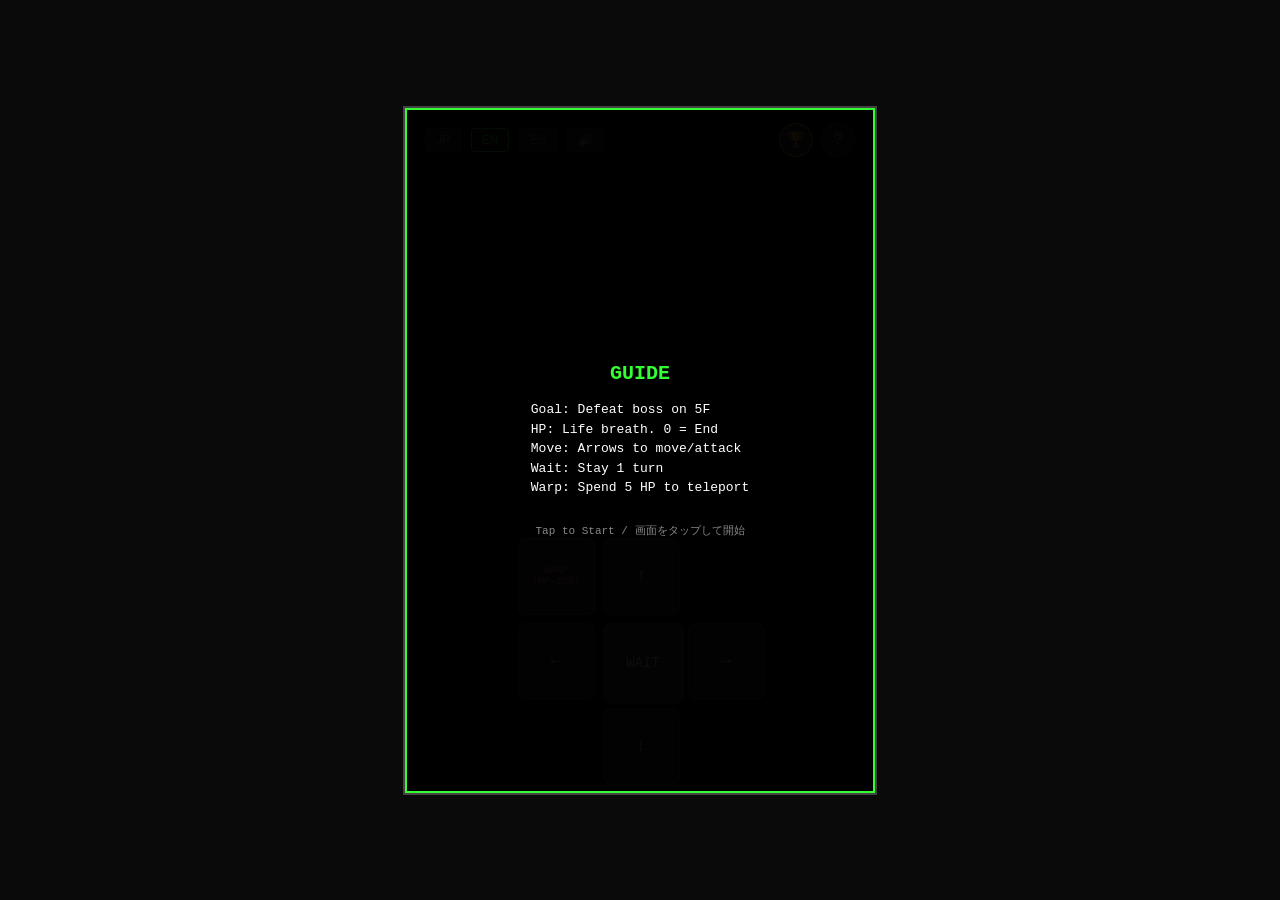
<file: app/src/main/assets/index.html>
<!DOCTYPE html>
<html lang="ja">
<head>
    <meta charset="UTF-8">
    <meta name="viewport" content="width=device-width, initial-scale=1.0, maximum-scale=1.0, user-scalable=no">
    <title>Shadow Rogue Dungeon</title>
    
    <link rel="stylesheet" href="style.css">
</head>
<body>
    <div id="game-container">
        <div id="top-bar">
            <div class="lang-selector">
                <button id="btn-ja" class="lang-btn" onclick="setLang('ja')">JP</button>
                <button id="btn-en" class="lang-btn" onclick="setLang('en')">EN</button>
                <button id="btn-es" class="lang-btn" onclick="setLang('es')">ES</button>
                <button id="mute-btn" class="lang-btn" onclick="toggleMute()">🔊</button>
            </div>
            <div class="top-icons">
                <div class="ach-circle" id="ach-btn" onclick="toggleAchievements()">🏆</div>
                <div class="help-circle" onclick="openGuide()">?</div>
            </div>
        </div>
        <div id="ach-overlay" style="display:none;" onclick="toggleAchievements()">
            <div class="ach-modal" onclick="event.stopPropagation()">
                <h3 id="ach-modal-title">Achievements</h3>
                <div id="ach-list"></div>
                <button class="close-btn" onclick="toggleAchievements()">Close</button>
            </div>
        </div>

        <div id="guide-overlay" onclick="closeGuide()">
            <div class="guide-title" id="g-title"></div>
            <div class="guide-text" id="g-body"></div>
            <div style="font-size:11px; color:#888;">Tap to Start / 画面をタップして開始</div>
        </div>

        <div id="screen"></div>
        <div id="log"></div>
        
        <div id="controls">
            <div class="btn" id="warp-btn" onclick="useSkill()">WARP</div>
            <div class="btn" id="up" onclick="handleInput(0, -1)">↑</div>
            <!-- <div class="btn" id="shock-btn" onclick="useShockwave()">WAVE</div> -->
            <div class="btn" id="left" onclick="handleInput(-1, 0)">←</div>
            <div class="btn" id="wait" onclick="handleInput(0, 0)">WAIT</div>
            <div class="btn" id="right" onclick="handleInput(1, 0)">→</div>
            <div class="btn" id="down" onclick="handleInput(0, 1)">↓</div>
        </div>
    </div>
    <script src="config.js"></script>
    <script src="game.js"></script>
</body>
</html>
</file>
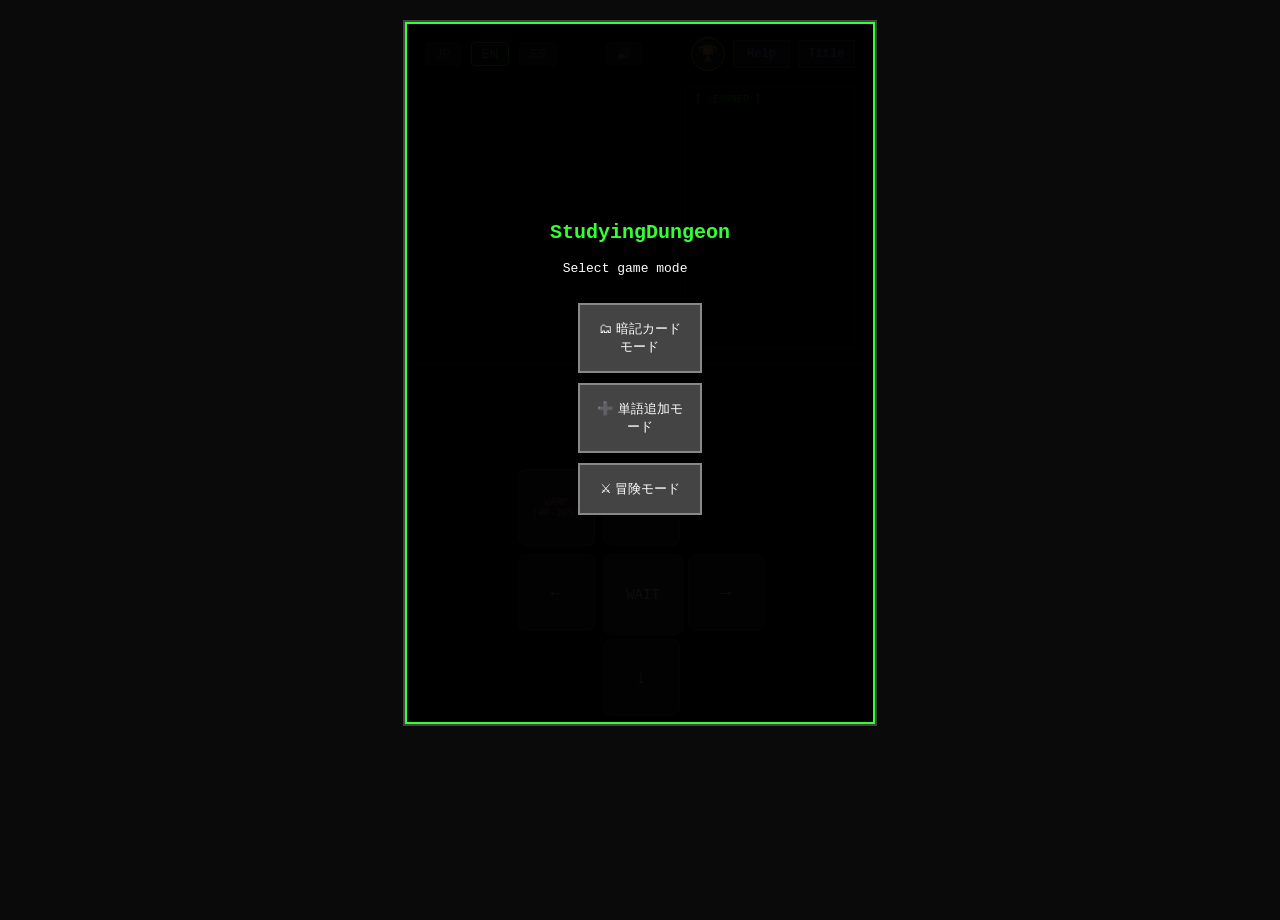
<file: app/src/main/assets/www/index.html>
<!DOCTYPE html>
<html lang="ja">
<head>
    <meta charset="UTF-8">
    <meta name="viewport" content="width=device-width, initial-scale=1.0, maximum-scale=1.0, user-scalable=no">
    <title>Shadow Rogue Dungeon</title>
    
    <link rel="stylesheet" href="style.css">
</head>
<body>
    <div id="game-container">
        <div id="top-bar">
            <div class="lang-selector">
                <button id="btn-ja" class="lang-btn" onclick="setLang('ja')">JP</button>
                <button id="btn-en" class="lang-btn" onclick="setLang('en')">EN</button>
                <button id="btn-es" class="lang-btn" onclick="setLang('es')">ES</button>
            </div>
            <button id="mute-btn" class="lang-btn" onclick="toggleMute()">🔊</button>
            <div class="top-icons">
                <div class="ach-circle" id="ach-btn" onclick="toggleAchievements()">🏆</div>
                <div class="help-circle" onclick="openHelp()">Help</div>
                <div class="help-circle" onclick="openGuide()">Title</div>
            </div>
        </div>
        <div id="ach-overlay" style="display:none;" onclick="toggleAchievements()">
            <div class="ach-modal" onclick="event.stopPropagation()">
                <h3 id="ach-modal-title">Achievements</h3>
                <div id="ach-list"></div>
                <button class="close-btn" onclick="toggleAchievements()">Close</button>
            </div>
        </div>

        <div id="guide-overlay">
            <div class="guide-title" id="g-title">Shadow Rogue Dungeon</div>
            <div id="menu-area">
                <div class="guide-text" id="g-body">モードを選択してください</div>
                <div class="menu-buttons">
                    <button class="mode-btn" onclick="startStudyMode()">🗂 暗記カードモード</button>
                    <button class="mode-btn" onclick="toggleAddMode(true)">➕ 単語追加モード</button>
                    <button class="mode-btn" onclick="startAdventureMode()">⚔ 冒険モード</button>
                </div>
            </div>

            <div id="add-mode-area" style="display:none; width: 100%; text-align: center;">
                <input type="text" id="word-front" placeholder="単語" style="width: 80%; margin: 5px; background: #000; color: #fff; border: 1px solid #555;">
                <input type="text" id="word-back" placeholder="意味" style="width: 80%; margin: 5px; background: #000; color: #fff; border: 1px solid #555;">
                <div class="menu-buttons">
                    <button class="mode-btn" style="background: #228b22;" onclick="addWordToAndroid()">💾 保存</button>
                    <button class="mode-btn" onclick="toggleAddMode(false)">🔙 戻る</button>
                </div>
            </div>
        </div>            
                
        <div id="main-area">
            <div id="hud"></div>
            <div id="screen"></div>
            <div id="collection-container">
                <div id="collection-header">【 LEARNED 】</div>
                <div id="collection-list"></div>
            </div>
        </div>

        <div id="help-overlay" style="display:none;" onclick="closeHelp()">
            <div class="ach-modal" onclick="event.stopPropagation()" style="border-color: #555;">
                <h3 id="h-modal-title">Guide</h3>
                <div id="h-modal-body" style="margin: 15px 0;"></div>
                <button class="close-btn" onclick="closeHelp()">Close</button>
            </div>
        </div>

        <div id="study-screen" style="display:none;" onclick="handleStudyClick()">
            <div id="study-top">
                <button class="lang-btn" onclick="backToMenu()">🏠 Menu</button>
                <div id="study-progress">0 / 0</div>
            </div>
            <div id="card-display">
                <div id="card-q">問題がここに表示されます</div>
                <hr>
                <div id="card-a" class="hidden">答えがここに表示されます</div>
            </div>
            <div class="study-footer">Tap or Enter to Flip / Next</div>
        </div>
        
        <div id="add-word-screen" style="display:none;" class="study-screen-style">
            <div id="study-top">
                <button class="lang-btn" onclick="closeAddWordMode()">🏠 Menu</button>
            </div>
            <div style="padding: 20px; text-align: center;">
                <h2 style="color: #fff;">ADD WORD</h2>
                <input type="text" id="word-front" placeholder="単語" style="width: 80%; padding: 10px; margin: 10px 0; background: #000; color: #fff; border: 1px solid #555;">
                <input type="text" id="word-back" placeholder="意味" style="width: 80%; padding: 10px; margin: 10px 0; background: #000; color: #fff; border: 1px solid #555;">
                <button onclick="addWordToAndroid()" style="width: 85%; padding: 15px; background: #228b22; color: white; border: none; font-weight: bold;">SAVE TO DEVICE</button>
            </div>
        </div>

        <!-- <div id="screen"></div> -->
        <div id="log"></div>
        
        <div id="controls">
            <div class="btn" id="warp-btn" onclick="useSkill()">WARP</div>
            <div class="btn" id="up" onclick="handleInput(0, -1)">↑</div>
            <!-- <div class="btn" id="shock-btn" onclick="useShockwave()">WAVE</div> -->
            <div class="btn" id="left" onclick="handleInput(-1, 0)">←</div>
            <div class="btn" id="wait" onclick="handleInput(0, 0)">WAIT</div>
            <div class="btn" id="right" onclick="handleInput(1, 0)">→</div>
            <div class="btn" id="down" onclick="handleInput(0, 1)">↓</div>
        </div>
    </div>
    <script src="words.js"></script>
    <script src="config.js"></script>
    <script src="game.js"></script>
</body>
</html>
</file>
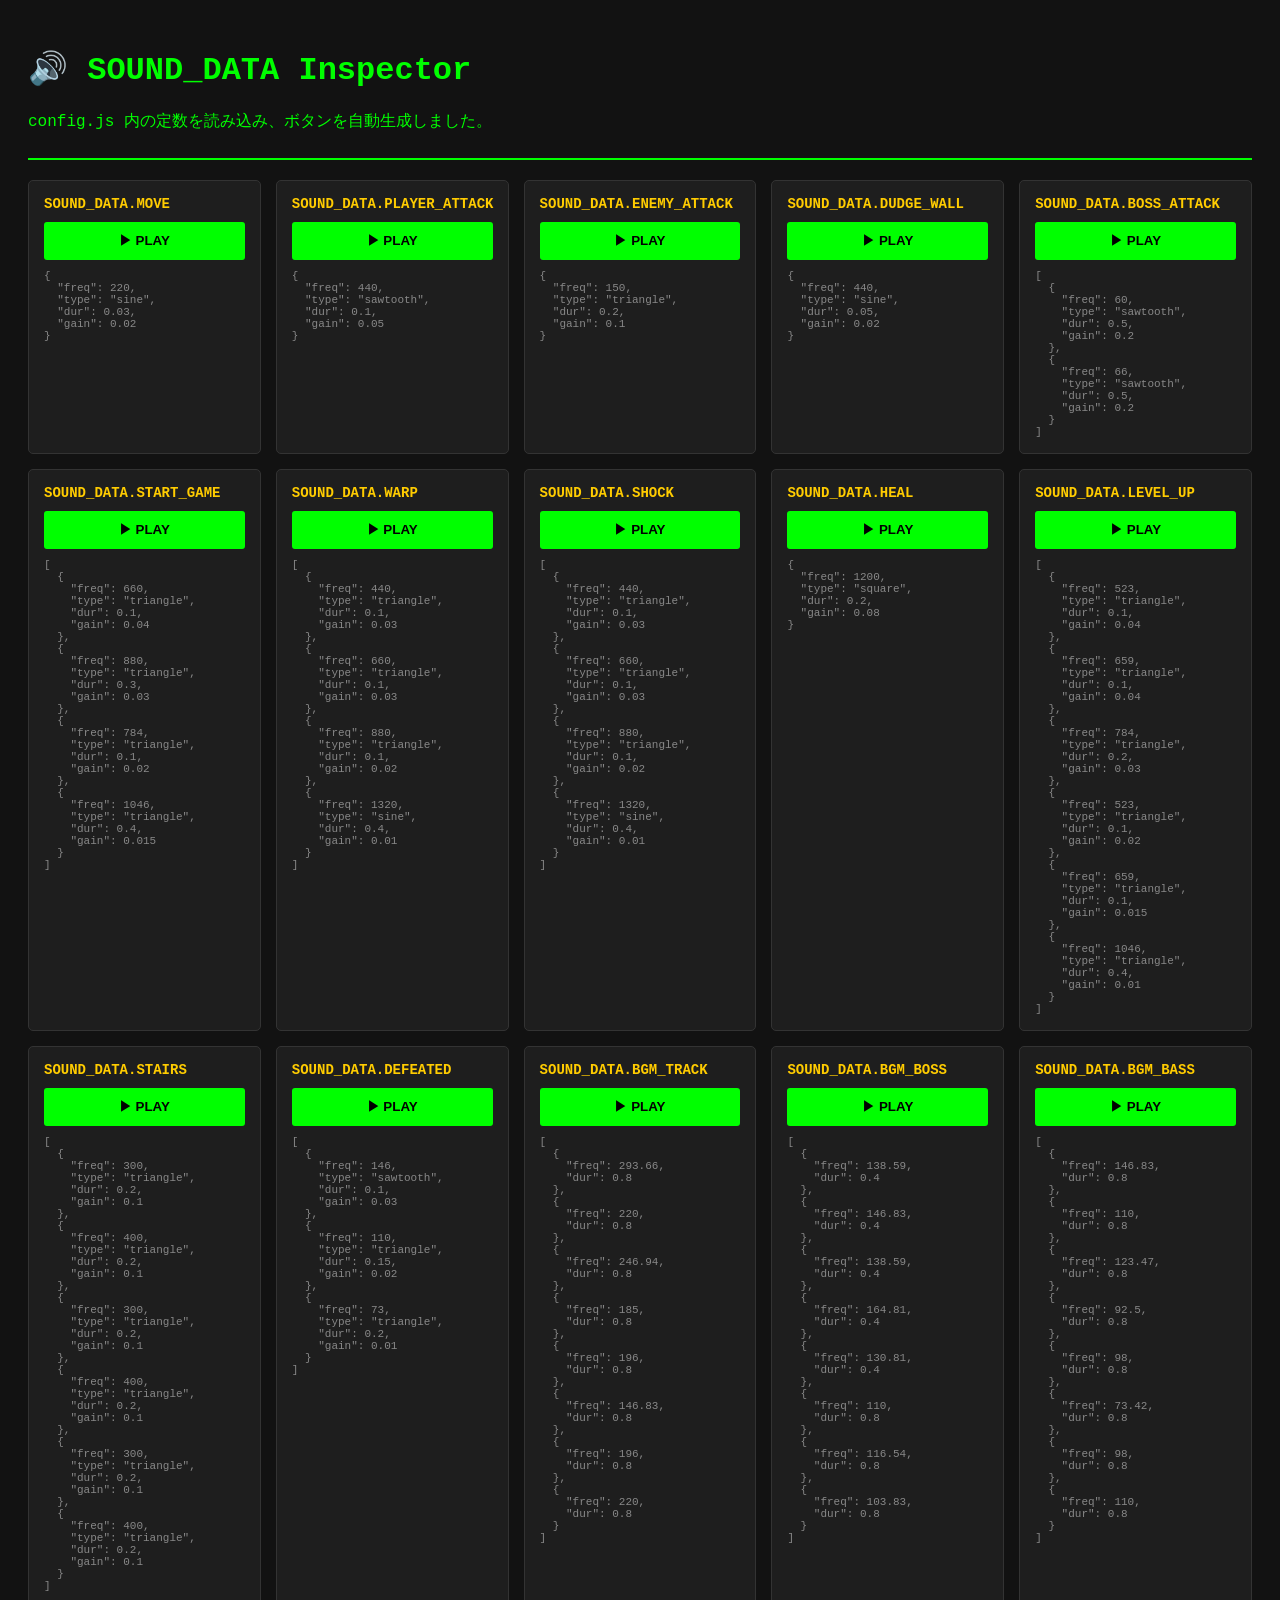
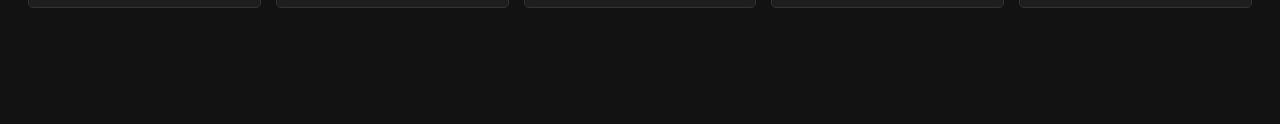
<file: app/src/main/assets/test/sound-tester.html>
<!DOCTYPE html>
<html lang="ja">
<head>
    <meta charset="UTF-8">
    <title>ShadowRogue - CONST変数サウンドチェッカー</title>
    <script src="../www/config.js"></script>
    <style>
        body { background: #121212; color: #00ff00; font-family: 'Consolas', monospace; padding: 20px; }
        .header { border-bottom: 2px solid #00ff00; margin-bottom: 20px; padding-bottom: 10px; }
        .grid { display: grid; grid-template-columns: repeat(auto-fill, minmax(200px, 1fr)); gap: 15px; }
        .sound-card { 
            background: #1e1e1e; border: 1px solid #333; padding: 15px; border-radius: 5px;
            display: flex; flex-direction: column; gap: 10px;
        }
        .var-name { color: #ffcc00; font-weight: bold; font-size: 14px; }
        button { 
            background: #00ff00; color: #000; border: none; padding: 10px; 
            cursor: pointer; font-weight: bold; border-radius: 3px;
        }
        button:hover { background: #00cc00; }
        .details { font-size: 11px; color: #888; white-space: pre-wrap; }
    </style>
</head>
<body>

    <div class="header">
        <h1>🔊 SOUND_DATA Inspector</h1>
        <p>config.js 内の定数を読み込み、ボタンを自動生成しました。</p>
    </div>

    <div id="test-grid" class="grid">
        </div>

    <script>
        let audioCtx = null;

        // 音を鳴らすメイン関数
        function play(data) {
            if (!audioCtx) {
                audioCtx = new (window.AudioContext || window.webkitAudioContext)();
            }
            if (audioCtx.state === 'suspended') audioCtx.resume();

            const sounds = Array.isArray(data) ? data : [data];
            const now = audioCtx.currentTime;

            sounds.forEach((s, i) => {
                const osc = audioCtx.createOscillator();
                const gain = audioCtx.createGain();
                // 配列（和音・連続音）の場合は少しずつ遅延させる
                const startTime = now + (Array.isArray(data) ? i * 0.1 : 0);

                osc.type = s.type || 'sine';
                osc.frequency.setValueAtTime(s.freq, startTime);
                
                // 減衰処理
                gain.gain.setValueAtTime(s.gain || 0.1, startTime);
                gain.gain.exponentialRampToValueAtTime(0.001, startTime + s.dur);

                osc.connect(gain);
                gain.connect(audioCtx.destination);

                osc.start(startTime);
                osc.stop(startTime + s.dur);
            });
        }

        // ページ読み込み時に SOUND_DATA の中身をスキャンしてボタンを作る
        window.onload = () => {
            const grid = document.getElementById('test-grid');

            if (typeof SOUND_DATA === 'undefined') {
                grid.innerHTML = "<p style='color:red;'>Error: config.js が正しく読み込めていないか、SOUND_DATA が定義されていません。</p>";
                return;
            }

            Object.keys(SOUND_DATA).forEach(key => {
                const data = SOUND_DATA[key];
                
                // カード作成
                const card = document.createElement('div');
                card.className = 'sound-card';

                // 変数名表示
                const title = document.createElement('div');
                title.className = 'var-name';
                title.textContent = `SOUND_DATA.${key}`;

                // 詳細データ表示（デバッグ用）
                const details = document.createElement('div');
                details.className = 'details';
                details.textContent = JSON.stringify(data, null, 2);

                // 再生ボタン
                const btn = document.createElement('button');
                btn.textContent = "▶ PLAY";
                btn.onclick = () => play(data);

                card.appendChild(title);
                card.appendChild(btn);
                card.appendChild(details);
                grid.appendChild(card);
            });
        };
    </script>
</body>
</html>
</file>
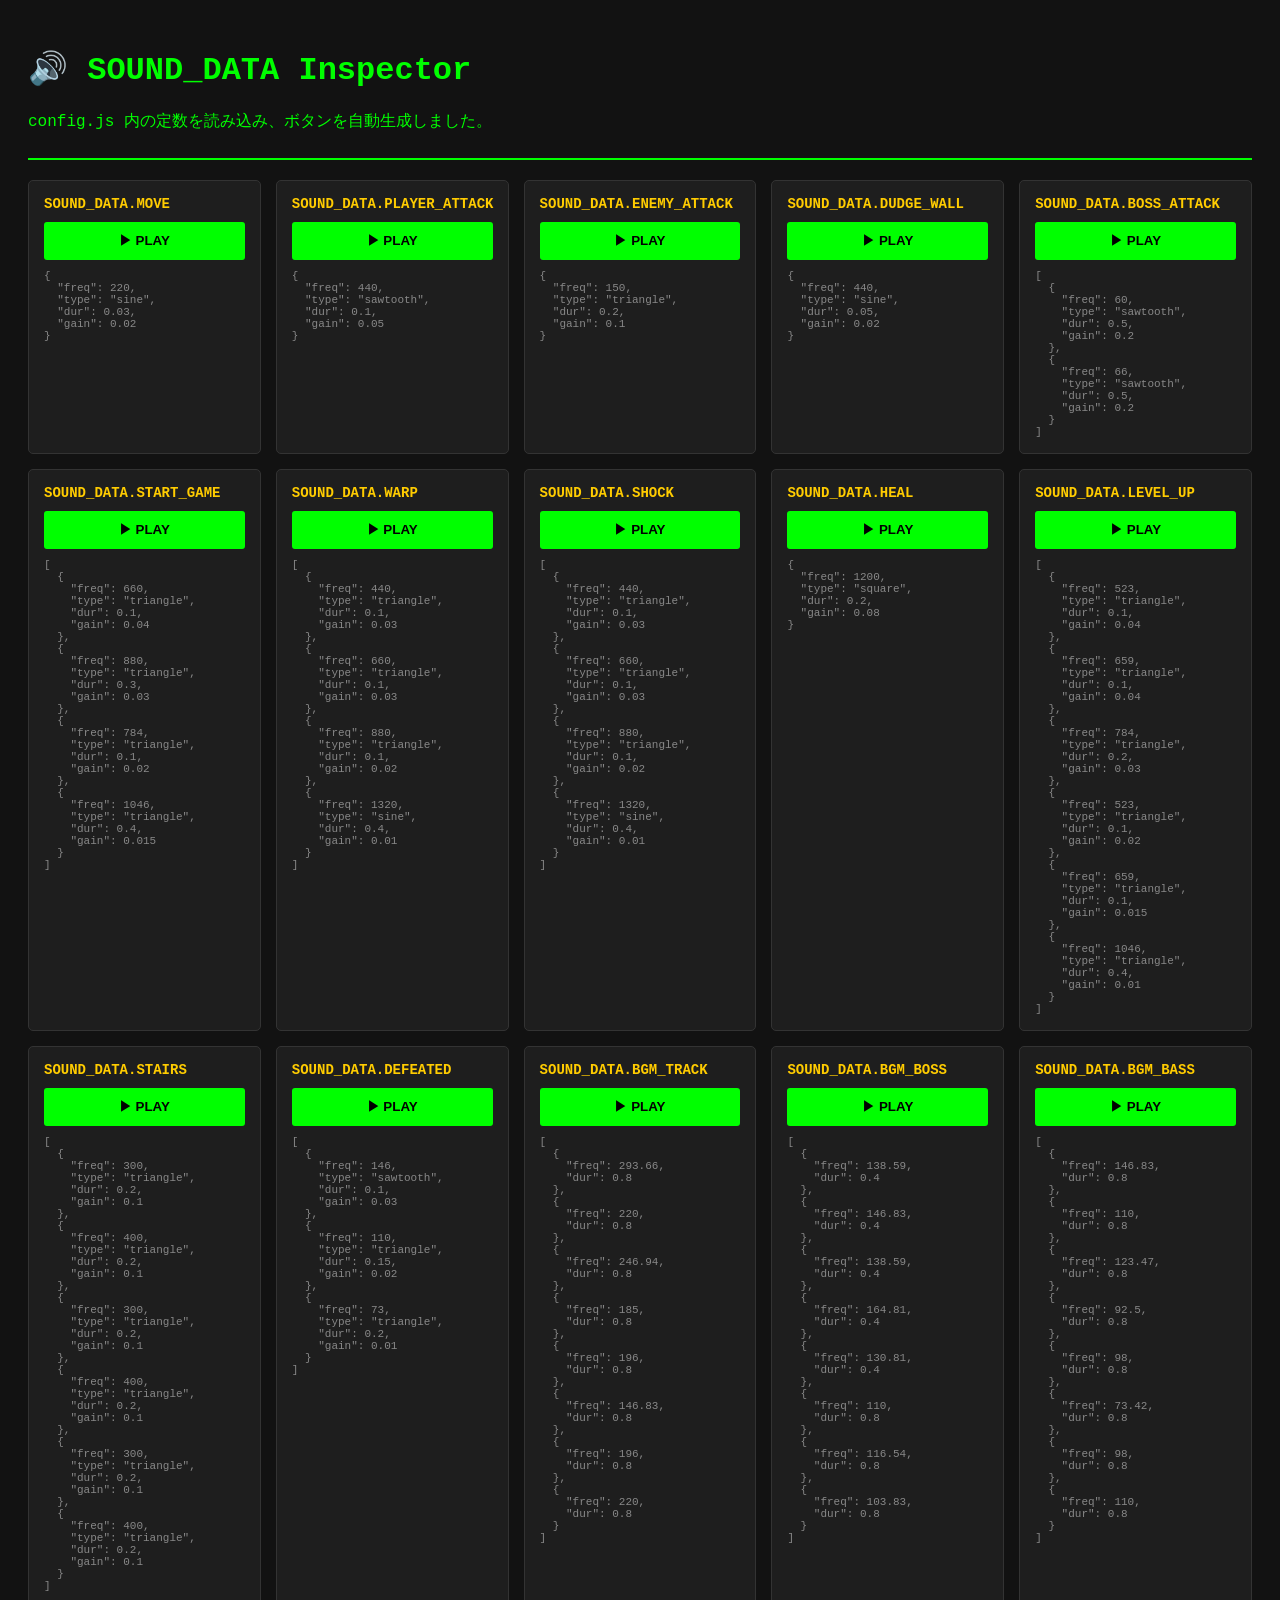
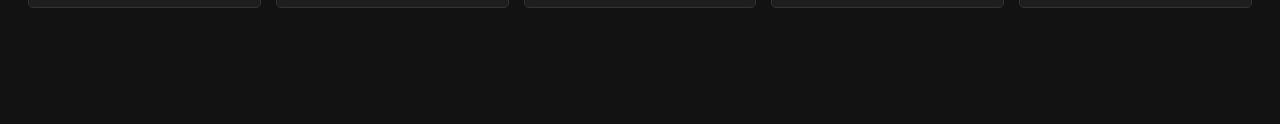
<file: app/src/main/assets/www/test/sound-tester.html>
<!DOCTYPE html>
<html lang="ja">
<head>
    <meta charset="UTF-8">
    <title>ShadowRogue - CONST変数サウンドチェッカー</title>
    <script src="../config.js"></script>
    <style>
        body { background: #121212; color: #00ff00; font-family: 'Consolas', monospace; padding: 20px; }
        .header { border-bottom: 2px solid #00ff00; margin-bottom: 20px; padding-bottom: 10px; }
        .grid { display: grid; grid-template-columns: repeat(auto-fill, minmax(200px, 1fr)); gap: 15px; }
        .sound-card { 
            background: #1e1e1e; border: 1px solid #333; padding: 15px; border-radius: 5px;
            display: flex; flex-direction: column; gap: 10px;
        }
        .var-name { color: #ffcc00; font-weight: bold; font-size: 14px; }
        button { 
            background: #00ff00; color: #000; border: none; padding: 10px; 
            cursor: pointer; font-weight: bold; border-radius: 3px;
        }
        button:hover { background: #00cc00; }
        .details { font-size: 11px; color: #888; white-space: pre-wrap; }
    </style>
</head>
<body>

    <div class="header">
        <h1>🔊 SOUND_DATA Inspector</h1>
        <p>config.js 内の定数を読み込み、ボタンを自動生成しました。</p>
    </div>

    <div id="test-grid" class="grid">
        </div>

    <script>
        let audioCtx = null;

        // 音を鳴らすメイン関数
        function play(data) {
            if (!audioCtx) {
                audioCtx = new (window.AudioContext || window.webkitAudioContext)();
            }
            if (audioCtx.state === 'suspended') audioCtx.resume();

            const sounds = Array.isArray(data) ? data : [data];
            const now = audioCtx.currentTime;

            sounds.forEach((s, i) => {
                const osc = audioCtx.createOscillator();
                const gain = audioCtx.createGain();
                // 配列（和音・連続音）の場合は少しずつ遅延させる
                const startTime = now + (Array.isArray(data) ? i * 0.1 : 0);

                osc.type = s.type || 'sine';
                osc.frequency.setValueAtTime(s.freq, startTime);
                
                // 減衰処理
                gain.gain.setValueAtTime(s.gain || 0.1, startTime);
                gain.gain.exponentialRampToValueAtTime(0.001, startTime + s.dur);

                osc.connect(gain);
                gain.connect(audioCtx.destination);

                osc.start(startTime);
                osc.stop(startTime + s.dur);
            });
        }

        // ページ読み込み時に SOUND_DATA の中身をスキャンしてボタンを作る
        window.onload = () => {
            const grid = document.getElementById('test-grid');

            if (typeof SOUND_DATA === 'undefined') {
                grid.innerHTML = "<p style='color:red;'>Error: config.js が正しく読み込めていないか、SOUND_DATA が定義されていません。</p>";
                return;
            }

            Object.keys(SOUND_DATA).forEach(key => {
                const data = SOUND_DATA[key];
                
                // カード作成
                const card = document.createElement('div');
                card.className = 'sound-card';

                // 変数名表示
                const title = document.createElement('div');
                title.className = 'var-name';
                title.textContent = `SOUND_DATA.${key}`;

                // 詳細データ表示（デバッグ用）
                const details = document.createElement('div');
                details.className = 'details';
                details.textContent = JSON.stringify(data, null, 2);

                // 再生ボタン
                const btn = document.createElement('button');
                btn.textContent = "▶ PLAY";
                btn.onclick = () => play(data);

                card.appendChild(title);
                card.appendChild(btn);
                card.appendChild(details);
                grid.appendChild(card);
            });
        };
    </script>
</body>
</html>
</file>
<file: app/src/main/assets/style.css>
body { background-color: #0a0a0a; color: #d1d1d1; font-family: 'Consolas', 'Monaco', 'Courier New', monospace; display: flex; flex-direction: column; justify-content: center; align-items: center; min-height: 100vh; margin: 0; user-select: none; touch-action: manipulation; }
    #game-container { position: relative; text-align: center; border: 2px solid #444; padding: 10px; background-color: #000; width: 95%; max-width: 450px; }
    #top-bar { display: flex; justify-content: center; align-items: center; gap: 10px; margin-bottom: 10px; }
    #lang-selector { display: flex; gap: 5px; }
    .lang-btn { background: #222; border: 1px solid #444; color: #888; padding: 4px 10px; font-size: 12px; cursor: pointer; border-radius: 4px; }
    .lang-btn.active { border-color: #3f3; color: #3f3; background: #1a1a1a; }
    .help-circle { width: 26px; height: 26px; border-radius: 50%; border: 1px solid #55a; background: #224; color: #88f; font-size: 16px; display: flex; justify-content: center; align-items: center; cursor: pointer; font-weight: bold; }

    #guide-overlay { position: absolute; top: 0; left: 0; width: 100%; height: 100%; background-color: rgba(0, 0, 0, 0.95); display: none; flex-direction: column; justify-content: center; align-items: center; z-index: 10; color: #fff; padding: 20px; box-sizing: border-box; border: 2px solid #3f3; }
    .guide-title { font-size: 20px; color: #3f3; margin-bottom: 15px; font-weight: bold; }
    .guide-text { font-size: 13px; line-height: 1.5; margin-bottom: 25px; text-align: left; }

    #screen { font-size: 14px; line-height: 1.1; letter-spacing: 1px; white-space: pre; margin-bottom: 10px; color: #3f3; min-height: 250px; font-weight: bold; }
    #log { height: 85px; overflow-y: hidden; font-size: 12px; color: #888; text-align: left; border-top: 1px solid #222; padding-top: 5px; }
    
    #controls { display: grid; grid-template-columns: repeat(3, 75px); grid-template-rows: repeat(3, 75px); gap: 10px; margin-top: 15px; justify-content: center; }
    .btn { width: 75px; height: 75px; background-color: #222; border: 1px solid #555; color: white; display: flex; justify-content: center; align-items: center; border-radius: 8px; cursor: pointer; font-size: 18px; }
    .btn:active { background-color: #444; }
    
    #warp-btn { grid-column: 1; grid-row: 1; background-color: #422; border-color: #a55; color: #f88; font-size: 10px; }
    #up { grid-column: 2; grid-row: 1; }
    #shock-btn { grid-column: 3; grid-row: 1; background-color: #422; border-color: #a55; color: #f88; font-size: 10px; }
    #left { grid-column: 1; grid-row: 2; }
    #wait { grid-column: 2; grid-row: 2; background-color: #333; font-size: 12px; word-break: break-all; padding: 2px; }
    #right { grid-column: 3; grid-row: 2; }
    #down { grid-column: 2; grid-row: 3; }

    .log-player { color: #fff; } 
    .log-enemy { color: #ff5555; } 
    .log-system { color: #55aaff; } 
    .log-boss { color: #ff55ff; font-weight: bold; }

    .log-system { color: #aaa; } /* 通常のログ */
    /* 実績解除だけ金色にする */
    div:contains("🏆") { 
        color: #ffd700; 
        font-weight: bold;
        animation: flash 1s infinite alternate;
    }

    @keyframes flash {
        from { opacity: 1; }
        to { opacity: 0.7; }
    }

/* 親要素を横並びの土台にする */
#top-bar {
    display: flex;
    justify-content: space-between; /* 言語ボタンとアイコンを左右に分ける */
    align-items: center;
    padding: 5px 10px;
}

/* アイコンふたつを横に並べる */
.top-icons {
    display: flex;
    gap: 8px; /* アイコン同士の隙間 */
    align-items: center;
}

/* 🏆と？のスタイルを統一する */
.ach-circle, .help-circle {
    /* 絶対配置の指定（position: absolute）がもし残っていたら削除してください */
    position: static !important; 
    
    width: 32px;
    height: 32px;
    border-radius: 50%;
    display: flex;
    justify-content: center;
    align-items: center;
    cursor: pointer;
    font-size: 16px;
    border: 1px solid #555;
    background: #222;
    transition: 0.2s;
}

.ach-circle:hover, .help-circle:hover {
    background: #333;
}

/* 🏆専用（金枠） */
.ach-circle {
    border-color: #ffd700;
}

/* 実績モーダルのスタイル */
#ach-overlay {
    position: fixed;
    top: 0; left: 0; width: 100%; height: 100%;
    background: rgba(0,0,0,0.85);
    z-index: 1000;
    display: flex;
    justify-content: center;
    align-items: center;
}

.ach-modal {
    background: #1a1a1a;
    border: 2px solid #ffd700;
    padding: 20px;
    width: 85%;
    max-width: 320px;
    max-height: 70vh;
    overflow-y: auto;
    text-align: left;
}

.ach-item {
    padding: 8px;
    border-bottom: 1px solid #333;
    display: flex;
    align-items: center;
    gap: 10px;
}

.ach-item.locked { opacity: 0.4; }
.ach-item.unlocked { color: #fff; }
/* 解除済みの中でも、特定の高難易度実績に特別な色を付ける例 */
.ach-item[data-id="boss_lv3"].unlocked {
    border: 1px solid #00ffff;
    box-shadow: 0 0 10px #00ffff;
    background: rgba(0, 255, 255, 0.1);
}

/* ショックウェーブのエフェクト（アニメーション） */
.shockwave-effect {
    position: absolute; /* マスの上に重ねる */
    width: 2.8ch;  /* 1マスのサイズ（フォントに合わせて調整してください） */
    height: 2.8ch; 
    border-radius: 50%; /* 円形にする */
    background: rgba(255, 215, 0, 0); /* 初期状態：透明な金色 */
    box-shadow: 0 0 10px 5px rgba(255, 215, 0, 0);
    z-index: 10; /* 他のタイルより上に表示 */
    pointer-events: none; /* クリックを邪魔しない */
    
    /* アニメーションの設定 */
    animation: wave-expand 0.4s ease-out; 
}

/* アニメーションの動き（キーフレーム） */
@keyframes wave-expand {
    0% {
        transform: scale(0.1); /* 中心から */
        background: rgba(255, 215, 0, 0.8); /* パッと光る */
        box-shadow: 0 0 15px 8px rgba(255, 215, 0, 0.7);
    }
    100% {
        transform: scale(1.0); /* 周囲1マスへ広がる */
        background: rgba(255, 215, 0, 0); /* 徐々に透明に */
        box-shadow: 0 0 5px 2px rgba(255, 215, 0, 0);
    }
}

/* 文字を光らせるクラス */
.glow-effect {
    animation: text-glow 0.5s ease-out;
}

@keyframes text-glow {
    0% {
        background-color: rgba(255, 215, 0, 0.8); /* 背景を金に */
        color: #fff; /* 文字を白に */
        text-shadow: 0 0 10px #fff;
    }
    100% {
        background-color: transparent;
        color: inherit;
        text-shadow: none;
    }
}

.mode-btn {
    display: block; width: 80%; margin: 10px auto; padding: 15px;
    background: #444; color: #fff; border: 2px solid #888; cursor: pointer;
}
#study-screen {
    position: absolute; top: 0; left: 0; width: 100%; height: 100%;
    background: #000; color: #fff; display: flex; flex-direction: column; align-items: center; justify-content: center;
}
#card-display {
    width: 80%; height: 200px; border: 1px solid #444; padding: 20px; text-align: center;
    display: flex; flex-direction: column; justify-content: center; font-size: 18px;
}
.hidden { visibility: hidden; }
</file>
<file: app/src/main/assets/www/style.css>
body {
        background-color: #0a0a0a; 
        color: #d1d1d1; 
        font-family: 'Consolas', 'Monaco', 'Courier New', monospace; 
        display: flex; 
        flex-direction: column; 
        justify-content: flex-start;
        align-items: center; 
        min-height: 100vh; 
        margin: 0; 
        user-select: none; 
        touch-action: manipulation; 
        padding-top: 20px;
    }
    #lang-selector { display: flex; gap: 5px; }
    .lang-btn { background: #222; border: 1px solid #444; color: #888; padding: 4px 10px; font-size: 12px; cursor: pointer; border-radius: 4px; }
    .lang-btn.active { border-color: #3f3; color: #3f3; background: #1a1a1a; }
    /* 既存の .help-circle を修正 */
    .help-circle {
        width: auto;             /* 固定幅(40px)をやめて自動に */
        min-width: 45px;         /* 最低限の幅を確保 */
        padding: 0 5px;          /* 左右に余白を足す */
        height: 26px;
        border: 1px solid #55a;
        background: #224;
        color: #88f;
        font-size: 12px;         /* 文字を少し小さくして収まりを良くする */
        display: flex;
        justify-content: center;
        align-items: center;
        cursor: pointer;
        font-weight: bold;
    }
    #guide-overlay { position: absolute; top: 0; left: 0; width: 100%; height: 100%; background-color: rgba(0, 0, 0, 0.95); display: none; flex-direction: column; justify-content: center; align-items: center; z-index: 10; color: #fff; padding: 20px; box-sizing: border-box; border: 2px solid #3f3; }
    .guide-title { font-size: 20px; color: #3f3; margin-bottom: 15px; font-weight: bold; }
    .guide-text { font-size: 13px; line-height: 1.5; margin-bottom: 25px; text-align: left; }

    #screen {
        letter-spacing: 1px; 
        margin-bottom: 10px;
        margin: 10px auto;
        color: #3f3; 
        font-weight: bold; 
        
        white-space: pre; 
        width: 240px;
        min-height: 250px; 
        font-size: 14px; 
        line-height: 1.1; 
    }

    #game-container { 
        position: relative; 
        text-align: center; 
        border: 2px solid #444; 
        background-color: #000; width: 95%; 
        max-width: 450px; 
        padding: 10px;
    }

    #log { 
        height: 85px; 
        overflow-y: hidden; 
        font-size: 12px; 
        color: #888; 
        text-align: left; 
        border-top: 1px solid #222; 
        padding-top: 5px; 
        margin-top: 5px;   /* ログの上の隙間も少し詰める */
    }
    
    #controls { display: grid; grid-template-columns: repeat(3, 75px); grid-template-rows: repeat(3, 75px); gap: 10px; margin-top: 15px; justify-content: center; }
    .btn { width: 75px; height: 75px; background-color: #222; border: 1px solid #555; color: white; display: flex; justify-content: center; align-items: center; border-radius: 8px; cursor: pointer; font-size: 18px; }
    .btn:active { background-color: #444; }
    
    #warp-btn { grid-column: 1; grid-row: 1; background-color: #422; border-color: #a55; color: #f88; font-size: 10px; }
    #up { grid-column: 2; grid-row: 1; }
    #shock-btn { grid-column: 3; grid-row: 1; background-color: #422; border-color: #a55; color: #f88; font-size: 10px; }
    #left { grid-column: 1; grid-row: 2; }
    #wait { grid-column: 2; grid-row: 2; background-color: #333; font-size: 12px; word-break: break-all; padding: 2px; }
    #right { grid-column: 3; grid-row: 2; }
    #down { grid-column: 2; grid-row: 3; }

    .log-player { color: #fff; } 
    .log-enemy { color: #ff5555; } 
    .log-system { color: #55aaff; } 
    .log-boss { color: #ff55ff; font-weight: bold; }

    .log-system { color: #aaa; } /* 通常のログ */
    /* 実績解除だけ金色にする */
    div:contains("🏆") { 
        color: #ffd700; 
        font-weight: bold;
        animation: flash 1s infinite alternate;
    }

    @keyframes flash {
        from { opacity: 1; }
        to { opacity: 0.7; }
    }

/* 親要素を横並びの土台にする */
#top-bar {
    display: flex;
    justify-content: space-between; /* 言語ボタンとアイコンを左右に分ける */
    align-items: center;
    padding: 5px 10px;
}

/* アイコンふたつを横に並べる */
.top-icons {
    display: flex;
    gap: 8px; /* アイコン同士の隙間 */
    align-items: center;
}

/* 🏆と？のスタイルを統一する */
.ach-circle{
    /* 絶対配置の指定（position: absolute）がもし残っていたら削除してください */
    position: static !important; 
    
    width: 32px;
    height: 32px;
    border-radius: 50%;
    display: flex;
    justify-content: center;
    align-items: center;
    cursor: pointer;
    font-size: 16px;
    border: 1px solid #555;
    background: #222;
    transition: 0.2s;
}

.ach-circle:hover, .help-circle:hover {
    background: #333;
}

/* 🏆専用（金枠） */
.ach-circle {
    border-color: #ffd700;
}

/* 実績モーダルのスタイル */
#ach-overlay {
    position: fixed;
    top: 0; left: 0; width: 100%; height: 100%;
    background: rgba(0,0,0,0.85);
    z-index: 1000;
    display: flex;
    justify-content: center;
    align-items: center;
}

.ach-modal {
    background: #1a1a1a;
    border: 2px solid #ffd700;
    padding: 20px;
    width: 85%;
    max-width: 320px;
    max-height: 70vh;
    overflow-y: auto;
    text-align: left;
}

.ach-item {
    padding: 8px;
    border-bottom: 1px solid #333;
    display: flex;
    align-items: center;
    gap: 10px;
}

.ach-item.locked { opacity: 0.4; }
.ach-item.unlocked { color: #fff; }
/* 解除済みの中でも、特定の高難易度実績に特別な色を付ける例 */
.ach-item[data-id="boss_lv3"].unlocked {
    border: 1px solid #00ffff;
    box-shadow: 0 0 10px #00ffff;
    background: rgba(0, 255, 255, 0.1);
}

/* ショックウェーブのエフェクト（アニメーション） */
.shockwave-effect {
    position: absolute; /* マスの上に重ねる */
    width: 2.8ch;  /* 1マスのサイズ（フォントに合わせて調整してください） */
    height: 2.8ch; 
    border-radius: 50%; /* 円形にする */
    background: rgba(255, 215, 0, 0); /* 初期状態：透明な金色 */
    box-shadow: 0 0 10px 5px rgba(255, 215, 0, 0);
    z-index: 10; /* 他のタイルより上に表示 */
    pointer-events: none; /* クリックを邪魔しない */
    
    /* アニメーションの設定 */
    animation: wave-expand 0.4s ease-out; 
}

/* アニメーションの動き（キーフレーム） */
@keyframes wave-expand {
    0% {
        transform: scale(0.1); /* 中心から */
        background: rgba(255, 215, 0, 0.8); /* パッと光る */
        box-shadow: 0 0 15px 8px rgba(255, 215, 0, 0.7);
    }
    100% {
        transform: scale(1.0); /* 周囲1マスへ広がる */
        background: rgba(255, 215, 0, 0); /* 徐々に透明に */
        box-shadow: 0 0 5px 2px rgba(255, 215, 0, 0);
    }
}

/* 文字を光らせるクラス */
.glow-effect {
    animation: text-glow 0.5s ease-out;
}

@keyframes text-glow {
    0% {
        background-color: rgba(255, 215, 0, 0.8); /* 背景を金に */
        color: #fff; /* 文字を白に */
        text-shadow: 0 0 10px #fff;
    }
    100% {
        background-color: transparent;
        color: inherit;
        text-shadow: none;
    }
}

.mode-btn {
    display: block; width: 80%; margin: 10px auto; padding: 15px;
    background: #444; color: #fff; border: 2px solid #888; cursor: pointer;
}
#study-screen {
    position: absolute; top: 0; left: 0; width: 100%; height: 100%;
    background: #000; color: #fff; display: flex; flex-direction: column; align-items: center; justify-content: center;
}
#card-display {
    width: 80%; height: 200px; border: 1px solid #444; padding: 20px; text-align: center;
    display: flex; flex-direction: column; justify-content: center; font-size: 18px;
}
.hidden { visibility: hidden; }

/* ヘルプ画面を最前面に */
#help-overlay {
    position: fixed; /* absoluteより安定します */
    top: 0; left: 0; width: 100%; height: 100%;
    background: rgba(0,0,0,0.85);
    display: flex; justify-content: center; align-items: center;
    z-index: 3000; /* 他のUIより上に */
}

/* 暗記モードのテキスト調整 */
#card-q, #card-a {
    line-height: 1.4;
    padding: 10px;
}

small {
    font-weight: bold;
    letter-spacing: 1px;
}

/* 親要素をフレックスボックスにして横並びに */
#main-area {
    display: flex;
    justify-content: center;
    align-items: flex-start;
    gap: 10px;
    width: 100%;
    max-width: 430px; /* 450pxのコンテナ内に収まるサイズに変更 */
    margin: 0 auto;
}


/* コレクションエリアの設定 */
#collection-container {
    flex: 1;        
    height: 250px;  /* screenの高さに合わせる */
    overflow-y: auto; 
    border: 1px solid #444;
    padding: 5px;
    background: #000;
    text-align: left;
    font-size: 10px; /* 文字を少し小さくして収まりを良くする */
    color: #0f0;
    margin: 10px auto;
}

#collection-list {
    display: flex;
    flex-direction: column; /* 横並びではなく縦に並べたほうが「リスト」感が出ます */
    gap: 3px;
    margin-top: 5px;
}

/* style.css の @media 部分を以下に差し替え */
@media (max-width: 450px) {
    #game-container {
        padding: 0 5px 5px 5px; /* 上のパディングを0に */
        padding-top: calc(env(safe-area-inset-top) + 15px);
        max-width: 100%;
        height: 100dvh; /* 画面の高さ100%に固定 */
        display: flex;
        flex-direction: column;
        justify-content: space-between;
        box-sizing: border-box;
    }

    #top-bar {
        gap: 5px; /* ボタン同士の隙間を詰める */
    }

    #main-area {
        flex-direction: column; 
        gap: 5px;
        flex: 1; /* マップとスコアが余った領域を埋める */
        overflow: hidden;
    }

    #screen {
        font-size: 11px; /* マップをさらに一回り小さくして高さを稼ぐ */
        line-height: 1.0;
        min-height: auto;
        margin-bottom: 0;
        margin-top: -5px;
    }

    #collection-container {
        height: 35px; /* 習得リストを横一行のバーにする */
        border: none;
        border-bottom: 1px solid #222;
        overflow-x: auto;
        overflow-y: hidden;
        white-space: nowrap;
    }

    #collection-list {
        display: inline-flex;
        flex-direction: row !important;
        gap: 8px;
        font-size: 10px;
    }

    #log {
        height: 45px; /* ログを2行分くらいに凝縮 */
        font-size: 10px;
    }

    /* ボタンのサイズと配置の最適化 */
    #controls {
        grid-template-columns: repeat(3, 65px); /* 横幅を少し狭める */
        grid-template-rows: repeat(3, 45px);    /* 高さをグッと低くする */
        gap: 4px;
        margin-top: 5px;
        margin-bottom: env(safe-area-inset-bottom); /* iPhoneなどの下部バー対策 */
    }

    .btn {
        width: 100%;
        height: 100%;
        font-size: 13px;
    }
}
</file>
